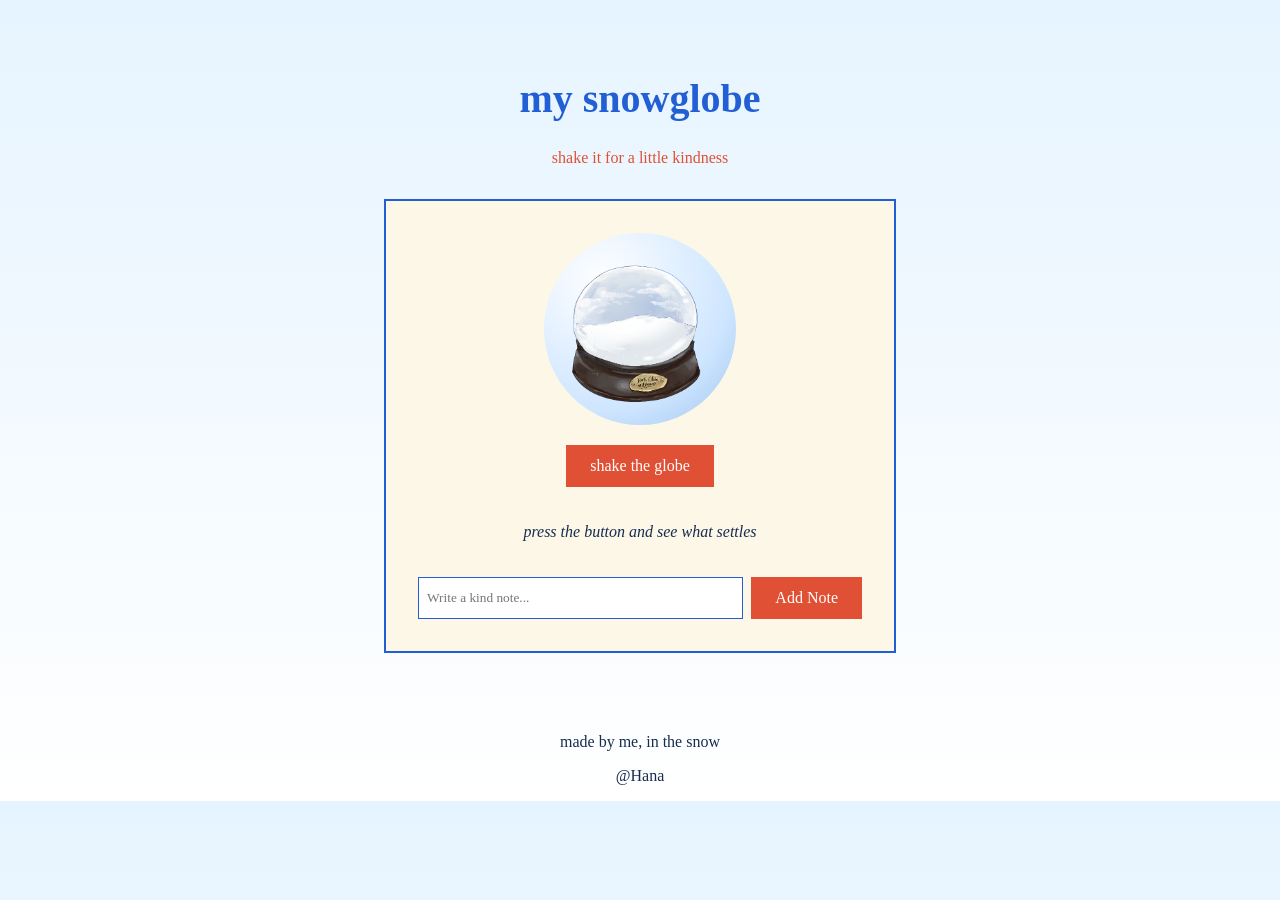
<file: index.html>
<!DOCTYPE html>
<html lang="en">

<head>
    <meta charset="utf-8" />
    <title>my snowglobe</title>
    <link rel="stylesheet" href="style.css">
</head>

<body>
    <header class="hero">
        <h1>my snowglobe</h1>
        <p class="tagline">shake it for a little kindness</p>
    </header>
    <main>
        <div class="flake" aria-hidden="true"></div>
        <section class="globe-card">
            <div class="globe" id="globe">
                <img class="scene" src="snowglobe.png" alt="a snowglobe" />
            </div>
            <button id="shake">shake the globe</button>
            <p class="message" id="message">press the button and see what settles</p>
            <div class="custom-input">
                <input type="text" id="user-note" placeholder="Write a kind note..." />
                <button id="add-note">Add Note</button>
            </div>
        </section>
    </main>
    <footer>
        <p id="ps">made by me, in the snow</p>
        <p id="ps">@Hana</p>
    </footer>
    <script src="script.js"></script>
</body>

</html>
</file>
<file: style.css>
body {
    margin: 0;
    color: #162d4f;
    background: linear-gradient(#e6f4ff, #ffffff);
    font-family: "Libre Caslon Text", Georgia, serif;
}

h1 {
    color: #235fd4;
    font-size: 2.5rem;
}

.tagline {
    color: #df5034;
}

.hero {
    padding: 3rem 1rem 1rem;
    text-align: center;
}

main {
    max-width: 32rem;
    margin: 0 auto;
    padding: 0 1rem 4rem;
}

.globe-card {
    background: #fdf7e8;
    border: 2px solid #235fd4;
    padding: 2rem;
    display: flex;
    flex-direction: column;
    align-items: center;
    gap: 1.25rem;
}

#message {
    font-style: italic;

}

.globe {
    width: 12rem;
    height: 12rem;
    border-radius: 50%;
    background: radial-gradient(circle at 30% 25%, #ffffff, #cfe6ff 65%, #9dc4ef);
    display: flex;
    align-items: center;
    justify-content: center;
    position: relative;
    overflow: hidden;

}

.scene {
    width: 75%;
    position: relative;
    z-index: 1;
}

button {
    font: inherit;
    color: #ffffff;
    background: #df5034;
    border: none;
    padding: 0.75rem 1.5rem;
    cursor: pointer;
    transition: background 150ms ease, transform 150ms ease;
}

button:hover {
    background: #a43835;
    transform: scale(1.05);

}

#ps {
    text-align: center;
}

@keyframes shake {

    0%,
    100% {
        transform: translateX(0) rotate(0deg);
    }

    20% {
        transform: translateX(-0.6rem) rotate(-4deg);
    }

    40% {
        transform: translateX(0.6rem) rotate(4deg);
    }

    60% {
        transform: translateX(-0.4rem) rotate(-2deg);
    }

    80% {
        transform: translateX(0.4rem) rotate(2deg);
    }
}

.globe.shaking {
    animation: shake 600ms ease;
}

@keyframes fall-fullscreen {
    0% {
        transform: translateY(0) translateX(0);
    }

    50% {
        transform: translateY(50vh) translateX(20px);
    }

    100% {
        transform: translateY(105vh) translatex(-20px)
    }
}


.snowflake {
    position: fixed;
    top: -5vh;
    color: #9dc4ef;
    text-shadow: 0 0 6px #9dc4ef, 0 0 12px #9dc4ef;
    font-size: 1rem;
    user-select: none;
    pointer-events: none;
    z-index: 1000;
    animation: fall-fullscreen linear infinite;
}

.custom-input {
    display: flex;
    gap: 0.5rem;
    width: 100%;
}

.custom-input input {
    flex: 1;
    padding: 0.5rem;
    border: 1px solid #235fd4;
    font-family: inherit;
}
</file>
<file: my-snowglobe/style.css>
body {
    margin: 0;
    color: #162d4f;
    background: linear-gradient(#e6f4ff, #ffffff);
    font-family: "Libre Caslon Text", Georgia, serif;
}

h1 {
    color: #235fd4;
    font-size: 2.5rem;
}

.tagline {
    color: #df5034;
}

.hero {
    padding: 3rem 1rem 1rem;
    text-align: center;
}

main {
    max-width: 32rem;
    margin: 0 auto;
    padding: 0 1rem 4rem;
}

.globe-card {
    background: #fdf7e8;
    border: 2px solid #235fd4;
    padding: 2rem;
    display: flex;
    flex-direction: column;
    align-items: center;
    gap: 1.25rem;
}

#message {
    font-style: italic;

}

.globe {
    width: 12rem;
    height: 12rem;
    border-radius: 50%;
    background: radial-gradient(circle at 30% 25%, #ffffff, #cfe6ff 65%, #9dc4ef);
    display: flex;
    align-items: center;
    justify-content: center;
    position: relative;
    overflow: hidden;

}

.scene {
    width: 75%;
    position: relative;
    z-index: 1;
}

button {
    font: inherit;
    color: #ffffff;
    background: #df5034;
    border: none;
    padding: 0.75rem 1.5rem;
    cursor: pointer;
    transition: background 150ms ease, transform 150ms ease;
}

button:hover {
    background: #a43835;
    transform: scale(1.05);

}

#ps {
    text-align: center;
}

@keyframes shake {

    0%,
    100% {
        transform: translateX(0) rotate(0deg);
    }

    20% {
        transform: translateX(-0.6rem) rotate(-4deg);
    }

    40% {
        transform: translateX(0.6rem) rotate(4deg);
    }

    60% {
        transform: translateX(-0.4rem) rotate(-2deg);
    }

    80% {
        transform: translateX(0.4rem) rotate(2deg);
    }
}

.globe.shaking {
    animation: shake 600ms ease;
}

@keyframes fall-fullscreen {
    0% {
        transform: translateY(0) translateX(0);
    }

    50% {
        transform: translateY(50vh) translateX(20px);
    }

    100% {
        transform: translateY(105vh) translatex(-20px)
    }
}


.snowflake {
    position: fixed;
    top: -5vh;
    color: #9dc4ef;
    text-shadow: 0 0 6px #9dc4ef, 0 0 12px #9dc4ef;
    font-size: 1rem;
    user-select: none;
    pointer-events: none;
    z-index: 1000;
    animation: fall-fullscreen linear infinite;
}

.custom-input {
    display: flex;
    gap: 0.5rem;
    width: 100%;
}

.custom-input input {
    flex: 1;
    padding: 0.5rem;
    border: 1px solid #235fd4;
    font-family: inherit;
}
</file>
